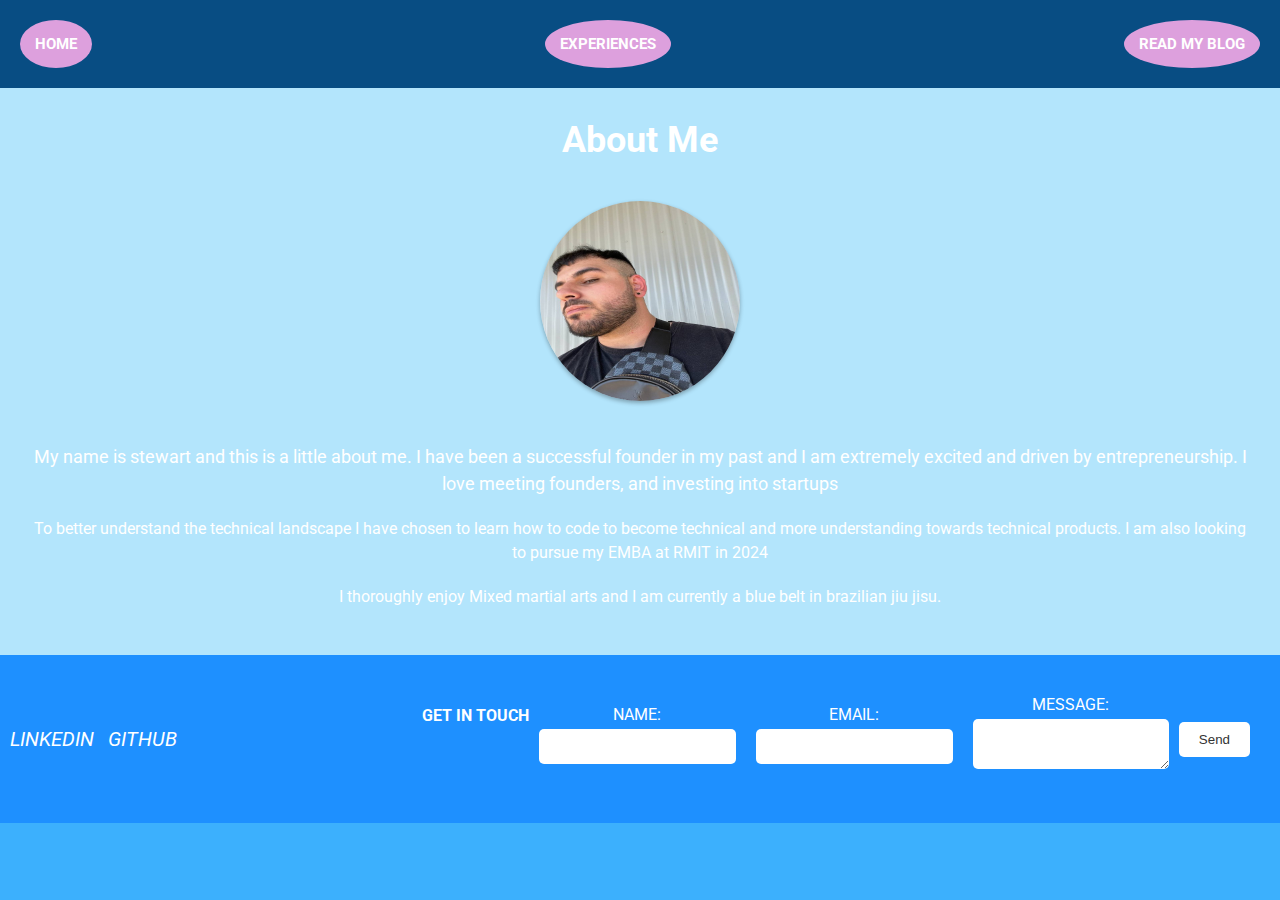
<file: about-me.html>
<!DOCTYPE html>
<html>
  <head>
    <title>About Me</title>
    <link rel="stylesheet" href="style.css">
    <link rel="preconnect" href="https://fonts.googleapis.com">
    <link rel="preconnect" href="https://fonts.gstatic.com" crossorigin>
    <link href="https://fonts.googleapis.com/css2?family=Roboto:ital,wght@0,300;0,500;1,700&display=swap" rel="stylesheet">

  </head>
  <body>

    <nav>
        <a href="index.html">Home</a>
        <a href="work-history.html">Experiences</a>
        <a href="blog.html">Read My Blog</a>

    </nav>

    <section class="about-me">
        <div class="container">
          <h2 class="about-me__title">About Me</h2>
          <img class="about-me__photo" src= "96d32beb-9f44-4552-94d3-4cd306f9a270.jpg" alt="photo of stewart mahi" alt="Your Name">
          <p class="about-me__intro">My name is stewart and this is a little about me. I have been a successful founder in my past and I am extremely excited and driven by entrepreneurship. I love meeting founders, and investing into startups</p>
          <p class="about-me__skills">To better understand the technical landscape I have chosen to learn how to code to become technical and more understanding towards technical products. I am also looking to pursue my EMBA at RMIT in 2024</p>
          <p class="about-me__hobbies">I thoroughly enjoy Mixed martial arts and I am currently a blue belt in brazilian jiu jisu. </p>
        </div>
      </section>
      
      <footer>
        <div class="footer-icons">
          <a href="https://www.linkedin.com/in/stewart-mahi-%F0%9F%A4%B3%F0%9F%8F%BD-279263149/"><i class="fa fa-linkedin">Linkedin</i></a>
          <a href="https://github.com/stewartmahi"><i class="fa fa-linkedin">Github</i></a>
        </div>

        <div class="footer-contact">

          <h4>Get in Touch</h4>
          
          <form>
            <div class="namebox">
                <label for="name">Name:</label>
            <input type="text" id="name" name="name" required>
            </div>

            <div class="email"> <label for="email">Email:</label>
                <input type="email" id="email" name="email" required></div>
            
            
            <div class="messagebox"><label for="message">Message:</label>
                <textarea id="message" name="message" required></textarea></div>
            <button type="submit">Send</button>

          </form>
        </div>
      </footer>
  </body>
</html>
</file>
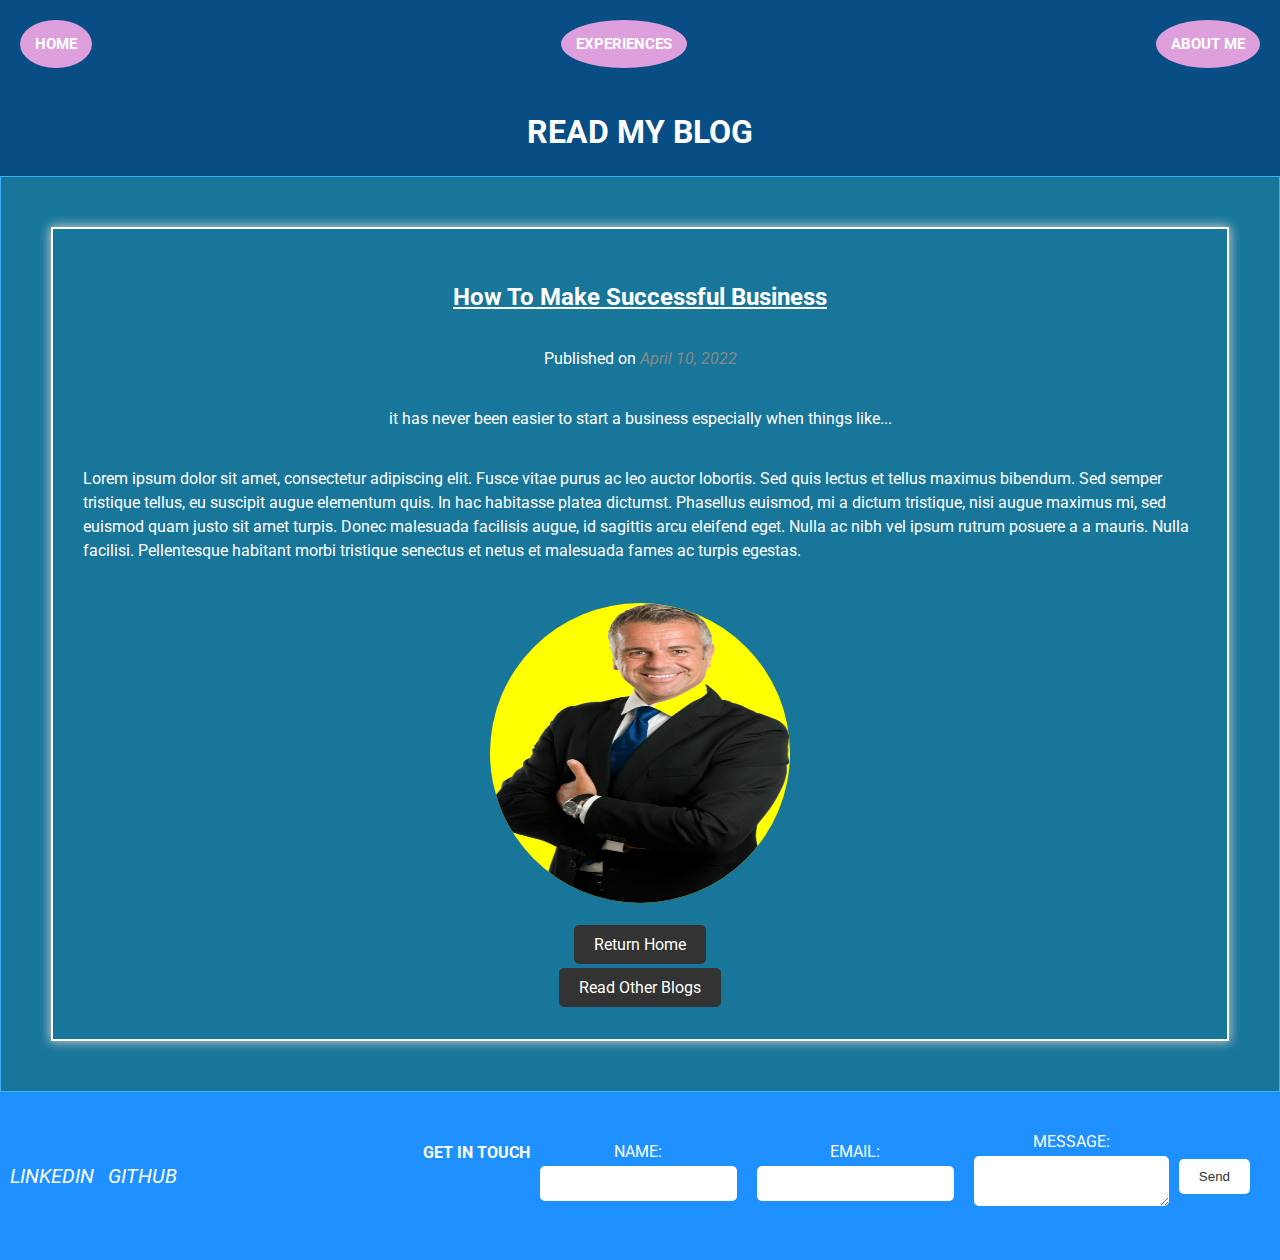
<file: blog-post1.html>
<!DOCTYPE html>
<html>
  <head>
    <title>Blog Post 1</title>
    <link rel="stylesheet" href="style.css">
    <link rel="preconnect" href="https://fonts.googleapis.com">
    <link rel="preconnect" href="https://fonts.gstatic.com" crossorigin>
    <link href="https://fonts.googleapis.com/css2?family=Roboto:ital,wght@0,300;0,500;1,700&display=swap" rel="stylesheet">

  </head>
  <body>

    <nav>
        <a href="index.html">Home</a>
        <a href="work-history.html">Experiences</a>
        <a href="about-me.html">About Me</a>
        

    </nav>

    <div class="space"><a href="blog.html"><h1>Read My Blog</h1></a>

        <section class="blog-section">
        
            <br>
            <div class="blog-post">
             
                <a class="clicked" href="blog-post1.html"><h3>How To Make Successful Business</h3></a>
                <p>Published on <time datetime="2023-04-10">April 10, 2022</time></p>
                <p>it has never been easier to start a business especially when things like...</p>
                <p>Lorem ipsum dolor sit amet, consectetur adipiscing elit. Fusce vitae purus ac leo auctor lobortis. Sed quis lectus et tellus maximus bibendum. Sed semper tristique tellus, eu suscipit augue elementum quis. In hac habitasse platea dictumst. Phasellus euismod, mi a dictum tristique, nisi augue maximus mi, sed euismod quam justo sit amet turpis. Donec malesuada facilisis augue, id sagittis arcu eleifend eget. Nulla ac nibh vel ipsum rutrum posuere a a mauris. Nulla facilisi. Pellentesque habitant morbi tristique senectus et netus et malesuada fames ac turpis egestas. </p>

                <img src="businessman-768x1248.png" alt="business-man">

                <a class="readme" href="index.html">Return Home</a>
                <a class="readme" href="blog.html">Read Other Blogs</a>
            </div>
            </section>

            <footer>
                <div class="footer-icons">
                  <a href="https://www.linkedin.com/in/stewart-mahi-%F0%9F%A4%B3%F0%9F%8F%BD-279263149/"><i class="fa fa-linkedin">Linkedin</i></a>
                  <a href="https://github.com/stewartmahi"><i class="fa fa-linkedin">Github</i></a>
                </div>
        
                <div class="footer-contact">
        
                  <h4>Get in Touch</h4>
                  
                  <form>
                    <div class="namebox">
                        <label for="name">Name:</label>
                    <input type="text" id="name" name="name" required>
                    </div>
        
                    <div class="email"> <label for="email">Email:</label>
                        <input type="email" id="email" name="email" required></div>
                    
                    
                    <div class="messagebox"><label for="message">Message:</label>
                        <textarea id="message" name="message" required></textarea></div>
                    <button type="submit">Send</button>
        
                  </form>
                </div>
              </footer>

  </body>
</html>
</file>
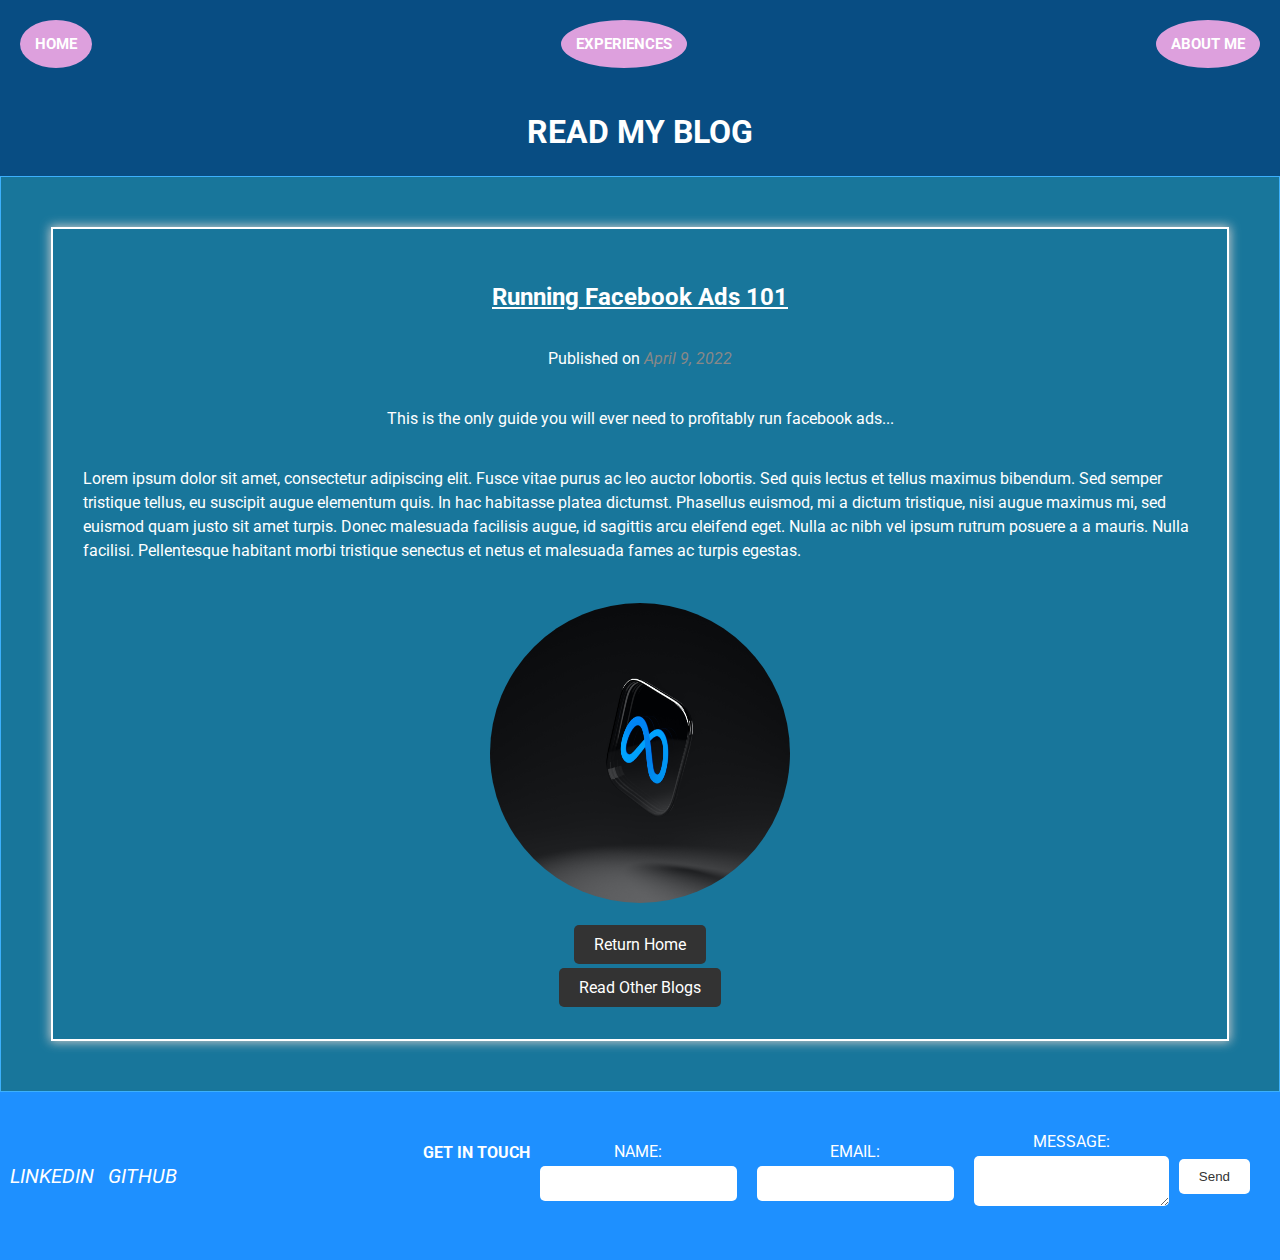
<file: blog-post2.html>
<!DOCTYPE html>
<html>
  <head>
    <title>Blog Post 2</title>
    <link rel="stylesheet" href="style.css">
    <link rel="preconnect" href="https://fonts.googleapis.com">
    <link rel="preconnect" href="https://fonts.gstatic.com" crossorigin>
    <link href="https://fonts.googleapis.com/css2?family=Roboto:ital,wght@0,300;0,500;1,700&display=swap" rel="stylesheet">

  </head>
  <body>

    <nav>
        <a href="index.html">Home</a>
        <a href="work-history.html">Experiences</a>
        <a href="about-me.html">About Me</a>
        

    </nav>

    <div class="space"><a href="blog.html"><h1>Read My Blog</h1></a>

        <section class="blog-section">
        
            <br>
            <div class="blog-post">
             
                <a class="clicked" href="blog-post2.html"><h3>Running Facebook Ads 101</h3></a>
                <p>Published on <time datetime="2023-04-09">April 9, 2022</time></p>
                <p>This is the only guide you will ever need to profitably run facebook ads...</p>
                <p>Lorem ipsum dolor sit amet, consectetur adipiscing elit. Fusce vitae purus ac leo auctor lobortis. Sed quis lectus et tellus maximus bibendum. Sed semper tristique tellus, eu suscipit augue elementum quis. In hac habitasse platea dictumst. Phasellus euismod, mi a dictum tristique, nisi augue maximus mi, sed euismod quam justo sit amet turpis. Donec malesuada facilisis augue, id sagittis arcu eleifend eget. Nulla ac nibh vel ipsum rutrum posuere a a mauris. Nulla facilisi. Pellentesque habitant morbi tristique senectus et netus et malesuada fames ac turpis egestas. </p>

                <img src="dima-solomin-mr26tQgHGmc-unsplash.jpg">

                <a class="readme" href="index.html">Return Home</a>
                <a class="readme" href="blog.html">Read Other Blogs</a>
            </div>
            </section>

            <footer>
                <div class="footer-icons">
                  <a href="https://www.linkedin.com/in/stewart-mahi-%F0%9F%A4%B3%F0%9F%8F%BD-279263149/"><i class="fa fa-linkedin">Linkedin</i></a>
                  <a href="https://github.com/stewartmahi"><i class="fa fa-linkedin">Github</i></a>
                </div>
        
                <div class="footer-contact">
        
                  <h4>Get in Touch</h4>
                  
                  <form>
                    <div class="namebox">
                        <label for="name">Name:</label>
                    <input type="text" id="name" name="name" required>
                    </div>
        
                    <div class="email"> <label for="email">Email:</label>
                        <input type="email" id="email" name="email" required></div>
                    
                    
                    <div class="messagebox"><label for="message">Message:</label>
                        <textarea id="message" name="message" required></textarea></div>
                    <button type="submit">Send</button>
        
                  </form>
                </div>
              </footer>

  </body>
</html>
</file>
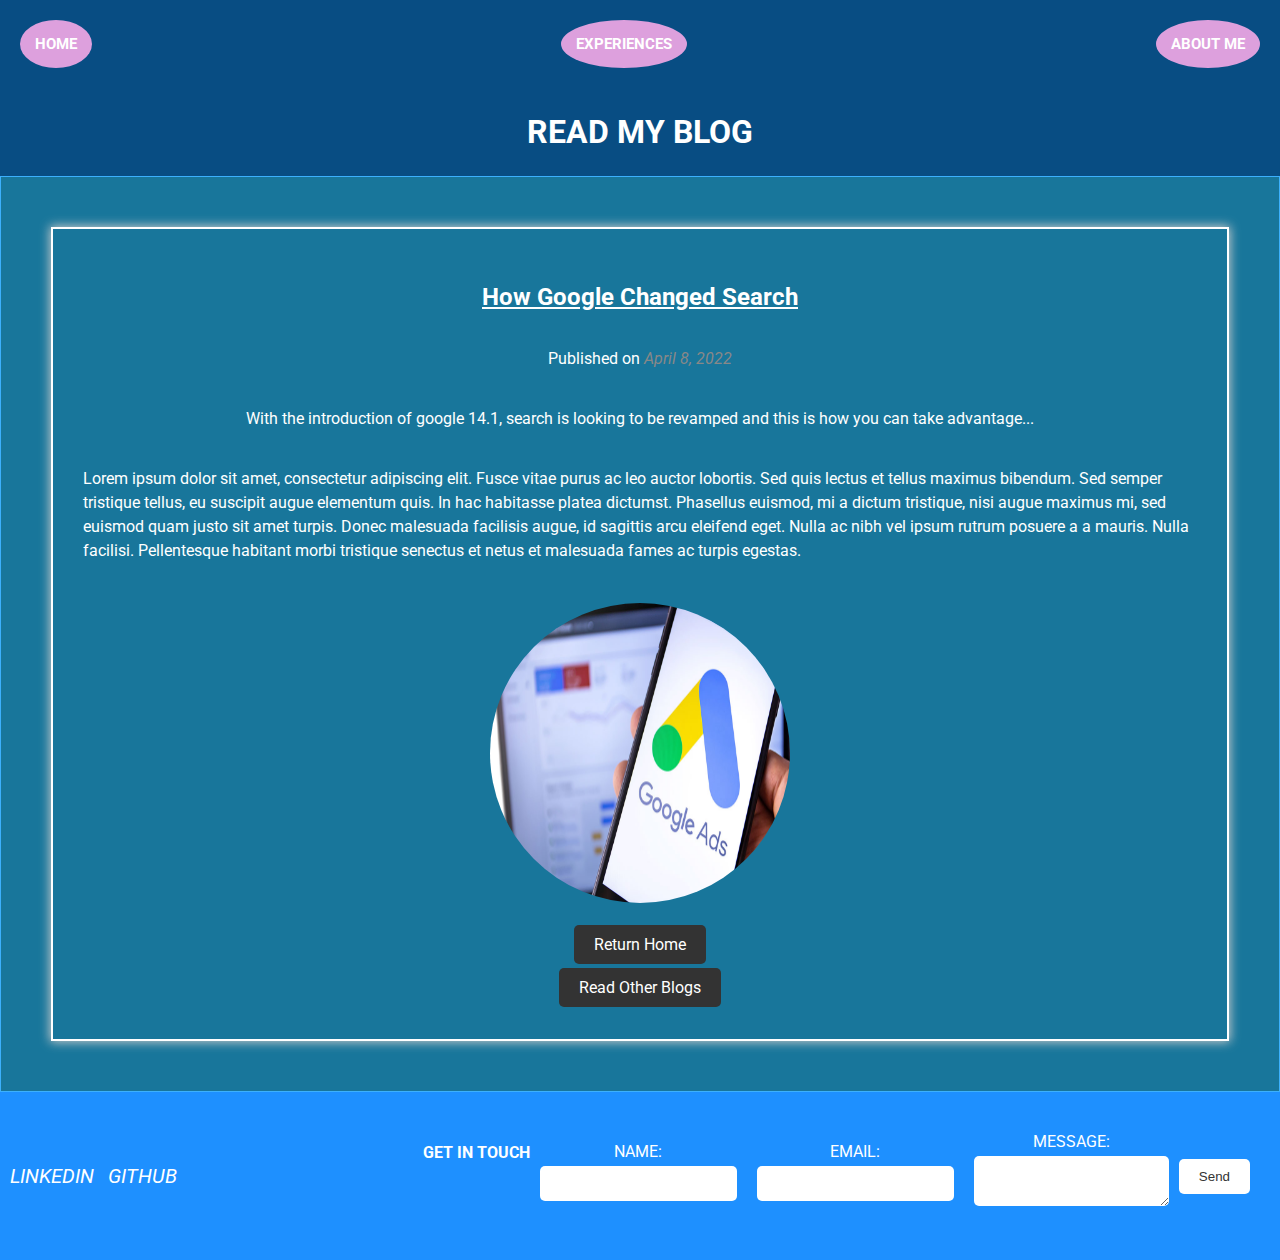
<file: blog-post3.html>
<!DOCTYPE html>
<html>
  <head>
    <title>Blog Post 3</title>
    <link rel="stylesheet" href="style.css">
    <link rel="preconnect" href="https://fonts.googleapis.com">
    <link rel="preconnect" href="https://fonts.gstatic.com" crossorigin>
    <link href="https://fonts.googleapis.com/css2?family=Roboto:ital,wght@0,300;0,500;1,700&display=swap" rel="stylesheet">

  </head>
  <body>

    <nav>
        <a href="index.html">Home</a>
        <a href="work-history.html">Experiences</a>
        <a href="about-me.html">About Me</a>
        

    </nav>

    <div class="space"><a href="blog.html"><h1>Read My Blog</h1></a>

        <section class="blog-section">
        
            <br>
            <div class="blog-post">
             
                <a class="clicked" href="blog-post3.html"><h3>How Google Changed Search</h3></a>
                <p>Published on <time datetime="2023-04-08">April 8, 2022</time></p>
                <p>With the introduction of google 14.1, search is looking to be revamped and this is how you can take advantage...</p>
                <p>Lorem ipsum dolor sit amet, consectetur adipiscing elit. Fusce vitae purus ac leo auctor lobortis. Sed quis lectus et tellus maximus bibendum. Sed semper tristique tellus, eu suscipit augue elementum quis. In hac habitasse platea dictumst. Phasellus euismod, mi a dictum tristique, nisi augue maximus mi, sed euismod quam justo sit amet turpis. Donec malesuada facilisis augue, id sagittis arcu eleifend eget. Nulla ac nibh vel ipsum rutrum posuere a a mauris. Nulla facilisi. Pellentesque habitant morbi tristique senectus et netus et malesuada fames ac turpis egestas. </p>

                <img src="AdobeStock_291513748_Editorial_Use_Only.jpeg" alt="google-ads-tips">

                <a class="readme" href="index.html">Return Home</a>
                <a class="readme" href="blog.html">Read Other Blogs</a>
            </div>
            </section>

            <footer>
                <div class="footer-icons">
                  <a href="https://www.linkedin.com/in/stewart-mahi-%F0%9F%A4%B3%F0%9F%8F%BD-279263149/"><i class="fa fa-linkedin">Linkedin</i></a>
                  <a href="https://github.com/stewartmahi"><i class="fa fa-linkedin">Github</i></a>
                </div>
        
                <div class="footer-contact">
        
                  <h4>Get in Touch</h4>
                  
                  <form>
                    <div class="namebox">
                        <label for="name">Name:</label>
                    <input type="text" id="name" name="name" required>
                    </div>
        
                    <div class="email"> <label for="email">Email:</label>
                        <input type="email" id="email" name="email" required></div>
                    
                    
                    <div class="messagebox"><label for="message">Message:</label>
                        <textarea id="message" name="message" required></textarea></div>
                    <button type="submit">Send</button>
        
                  </form>
                </div>
              </footer>

  </body>
</html>
</file>
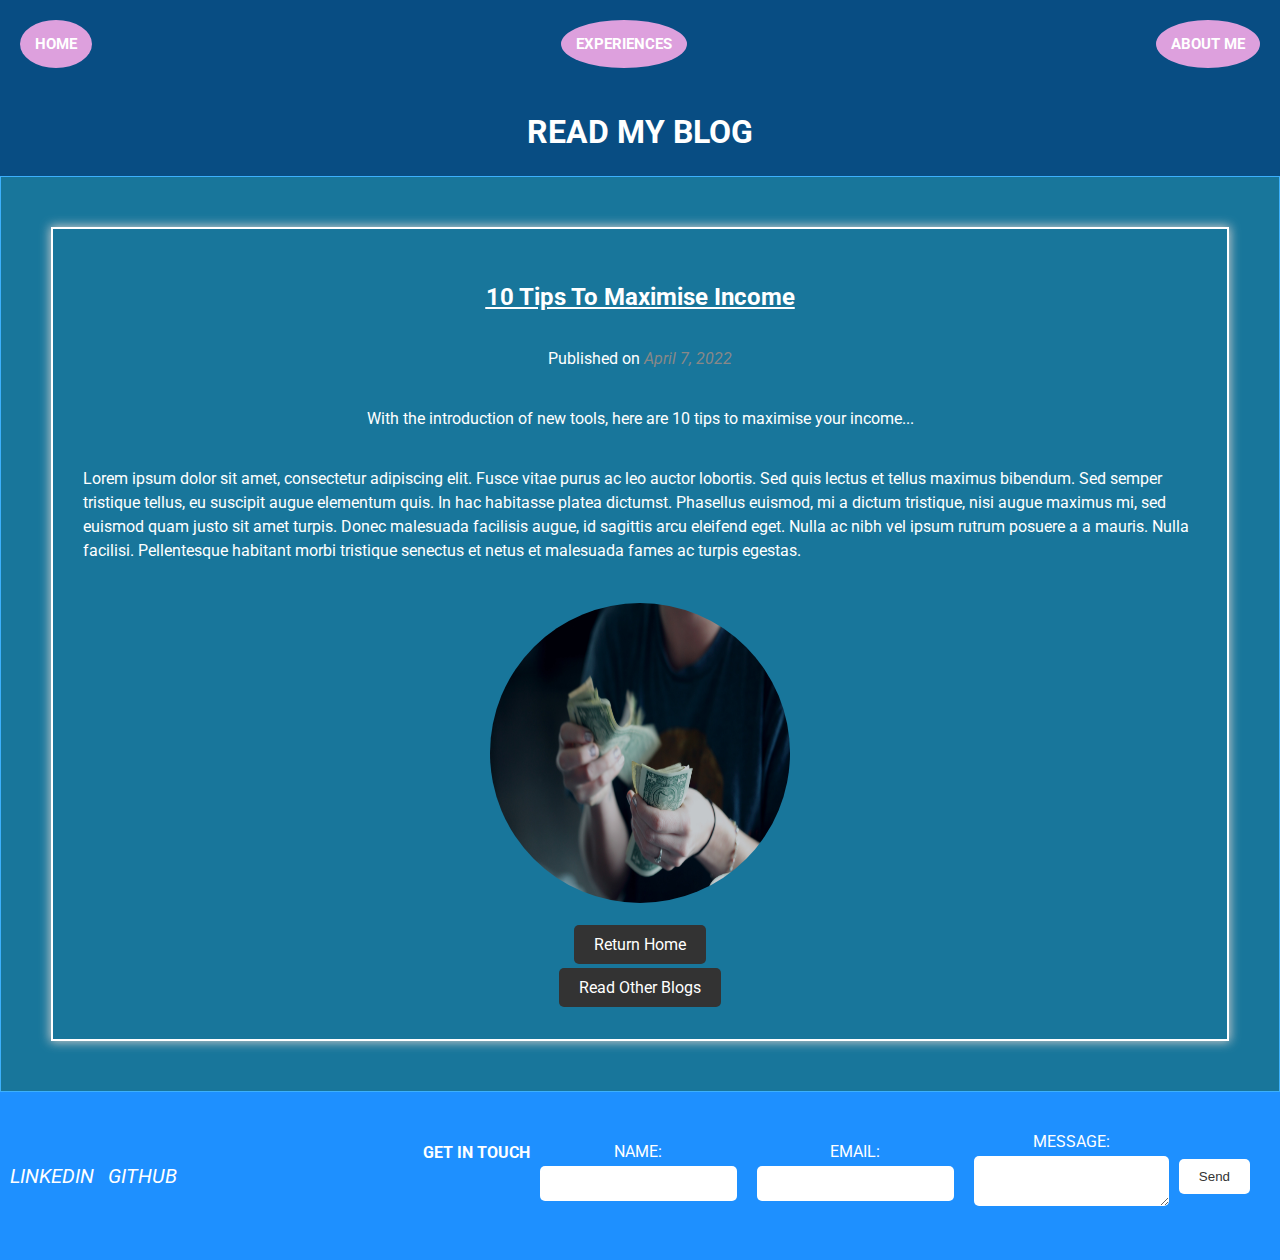
<file: blog-post4.html>
<!DOCTYPE html>
<html>
  <head>
    <title>Blog Post 4</title>
    <link rel="stylesheet" href="style.css">
    <link rel="preconnect" href="https://fonts.googleapis.com">
    <link rel="preconnect" href="https://fonts.gstatic.com" crossorigin>
    <link href="https://fonts.googleapis.com/css2?family=Roboto:ital,wght@0,300;0,500;1,700&display=swap" rel="stylesheet">

  </head>
  <body>

    <nav>
        <a href="index.html">Home</a>
        <a href="work-history.html">Experiences</a>
        <a href="about-me.html">About Me</a>
        

    </nav>

    <div class="space"><a href="blog.html"><h1>Read My Blog</h1></a>

        <section class="blog-section">
        
            <br>
            <div class="blog-post">
             
                <a class="clicked" href="blog-post4.html"><h3>10 Tips To Maximise Income</h3></a>
                <p>Published on <time datetime="2023-04-07">April 7, 2022</time></p>
                <p>With the introduction of new tools, here are 10 tips to maximise your income...</p>
                <p>Lorem ipsum dolor sit amet, consectetur adipiscing elit. Fusce vitae purus ac leo auctor lobortis. Sed quis lectus et tellus maximus bibendum. Sed semper tristique tellus, eu suscipit augue elementum quis. In hac habitasse platea dictumst. Phasellus euismod, mi a dictum tristique, nisi augue maximus mi, sed euismod quam justo sit amet turpis. Donec malesuada facilisis augue, id sagittis arcu eleifend eget. Nulla ac nibh vel ipsum rutrum posuere a a mauris. Nulla facilisi. Pellentesque habitant morbi tristique senectus et netus et malesuada fames ac turpis egestas. </p>

                <img src="alexander-grey--8a5eJ1-mmQ-unsplash.jpg" alt="maximise-income">

                <a class="readme" href="index.html">Return Home</a>
                <a class="readme" href="blog.html">Read Other Blogs</a>
            </div>
            </section>

            <footer>
                <div class="footer-icons">
                  <a href="https://www.linkedin.com/in/stewart-mahi-%F0%9F%A4%B3%F0%9F%8F%BD-279263149/"><i class="fa fa-linkedin">Linkedin</i></a>
                  <a href="https://github.com/stewartmahi"><i class="fa fa-linkedin">Github</i></a>
                </div>
        
                <div class="footer-contact">
        
                  <h4>Get in Touch</h4>
                  
                  <form>
                    <div class="namebox">
                        <label for="name">Name:</label>
                    <input type="text" id="name" name="name" required>
                    </div>
        
                    <div class="email"> <label for="email">Email:</label>
                        <input type="email" id="email" name="email" required></div>
                    
                    
                    <div class="messagebox"><label for="message">Message:</label>
                        <textarea id="message" name="message" required></textarea></div>
                    <button type="submit">Send</button>
        
                  </form>
                </div>
              </footer>

  </body>
</html>
</file>
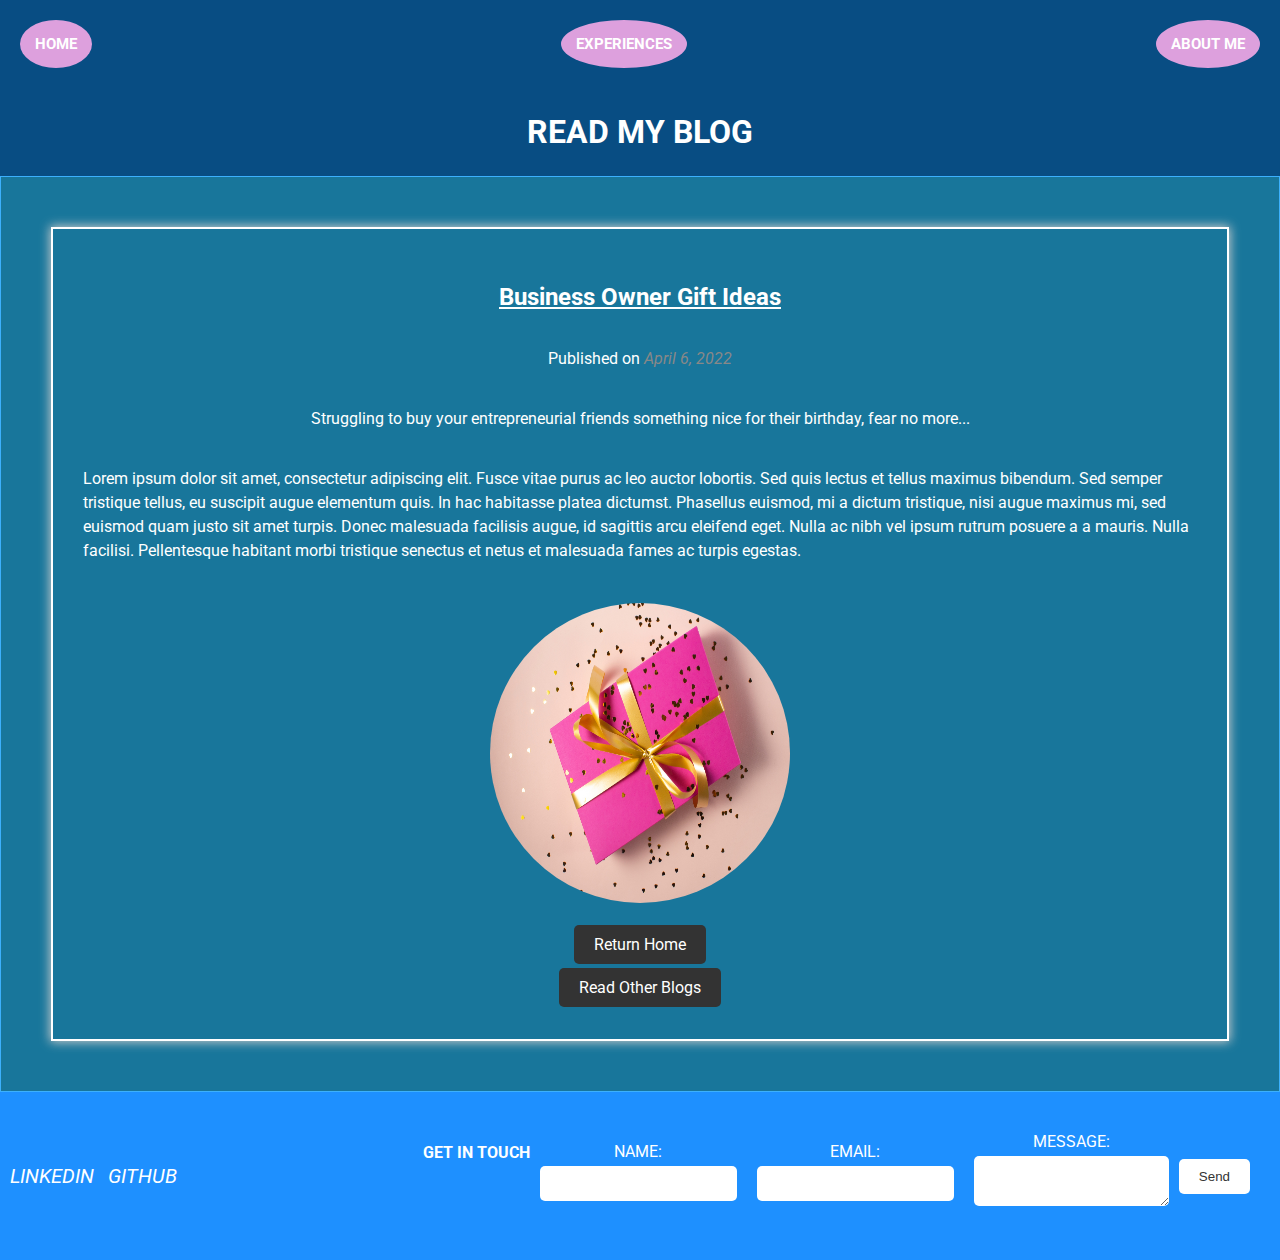
<file: blog-post5.html>
<!DOCTYPE html>
<html>
  <head>
    <title>Blog Post 5</title>
    <link rel="stylesheet" href="style.css">
    <link rel="preconnect" href="https://fonts.googleapis.com">
    <link rel="preconnect" href="https://fonts.gstatic.com" crossorigin>
    <link href="https://fonts.googleapis.com/css2?family=Roboto:ital,wght@0,300;0,500;1,700&display=swap" rel="stylesheet">

  </head>
  <body>

    <nav>
        <a href="index.html">Home</a>
        <a href="work-history.html">Experiences</a>
        <a href="about-me.html">About Me</a>
        

    </nav>

    <div class="space"><a href="blog.html"><h1>Read My Blog</h1></a>

        <section class="blog-section">
       
            <br>
            <div class="blog-post">
             
                <a class="clicked" href="blog-post5.html"><h3>Business Owner Gift Ideas</h3></a>
                <p>Published on <time datetime="2023-04-06">April 6, 2022</time></p>
                <p>Struggling to buy your entrepreneurial friends something nice for their birthday, fear no more...</p>
                <p>Lorem ipsum dolor sit amet, consectetur adipiscing elit. Fusce vitae purus ac leo auctor lobortis. Sed quis lectus et tellus maximus bibendum. Sed semper tristique tellus, eu suscipit augue elementum quis. In hac habitasse platea dictumst. Phasellus euismod, mi a dictum tristique, nisi augue maximus mi, sed euismod quam justo sit amet turpis. Donec malesuada facilisis augue, id sagittis arcu eleifend eget. Nulla ac nibh vel ipsum rutrum posuere a a mauris. Nulla facilisi. Pellentesque habitant morbi tristique senectus et netus et malesuada fames ac turpis egestas. </p>

                <img src="ekaterina-shevchenko-ZLTlHeKbh04-unsplash.jpg" alt="gift-ideas-for-entrepreneurs">

                <a class="readme" href="index.html">Return Home</a>
                <a class="readme" href="blog.html">Read Other Blogs</a>
            </div>
            </section>

            <footer>
                <div class="footer-icons">
                  <a href="https://www.linkedin.com/in/stewart-mahi-%F0%9F%A4%B3%F0%9F%8F%BD-279263149/"><i class="fa fa-linkedin">Linkedin</i></a>
                  <a href="https://github.com/stewartmahi"><i class="fa fa-linkedin">Github</i></a>
                </div>
        
                <div class="footer-contact">
        
                  <h4>Get in Touch</h4>
                  
                  <form>
                    <div class="namebox">
                        <label for="name">Name:</label>
                    <input type="text" id="name" name="name" required>
                    </div>
        
                    <div class="email"> <label for="email">Email:</label>
                        <input type="email" id="email" name="email" required></div>
                    
                    
                    <div class="messagebox"><label for="message">Message:</label>
                        <textarea id="message" name="message" required></textarea></div>
                    <button type="submit">Send</button>
        
                  </form>
                </div>
              </footer>

  </body>
</html>
</file>
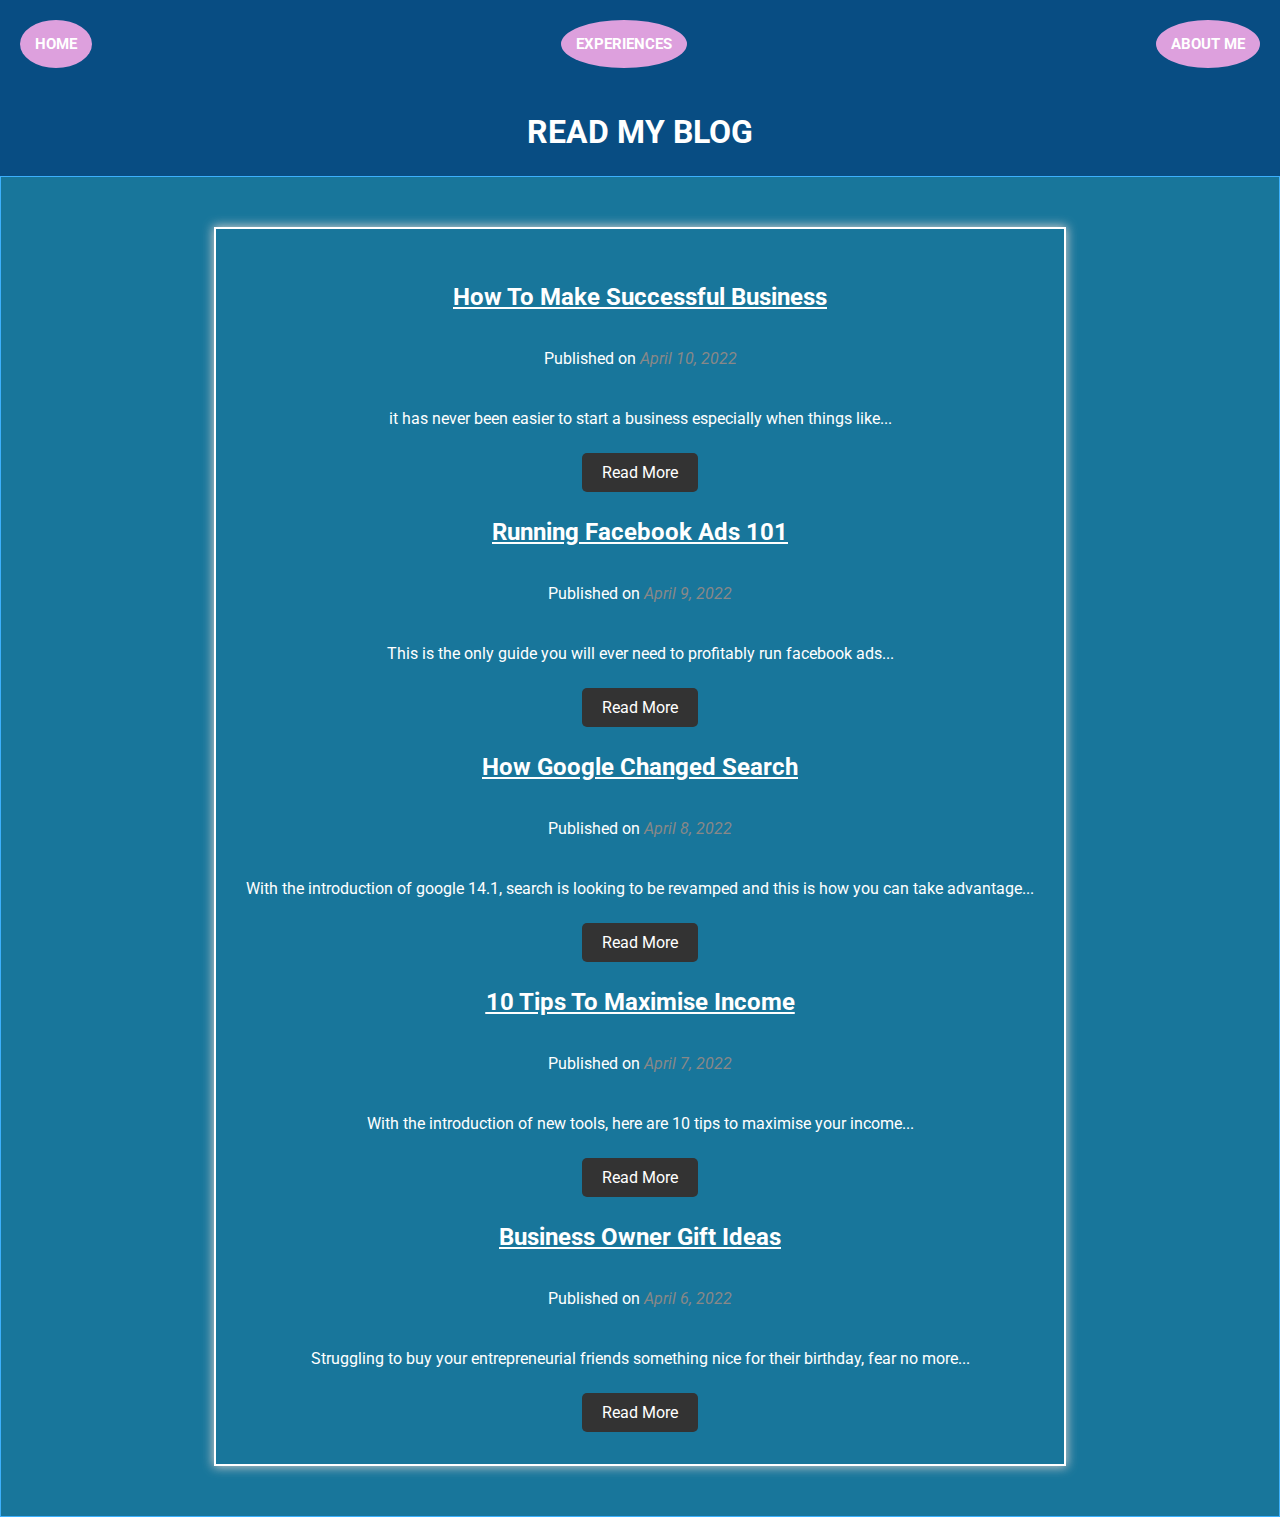
<file: blog.html>
<!DOCTYPE html>
<html>
  <head>
    <title>My Blog</title>
    <link rel="stylesheet" href="style.css">
    <link rel="preconnect" href="https://fonts.googleapis.com">
    <link rel="preconnect" href="https://fonts.gstatic.com" crossorigin>
    <link href="https://fonts.googleapis.com/css2?family=Roboto:ital,wght@0,300;0,500;1,700&display=swap" rel="stylesheet">

  </head>
  <body>

    <nav>
        <a href="index.html">Home</a>
        <a href="work-history.html">Experiences</a>
        <a href="about-me.html">About Me</a>

    </nav>
    <div class="space"><a href="blog.html"><h1>Read My Blog</h1></a>

        <section class="blog-section">
        <!--<h2>My Blog</h2>-->
            <br>
            <div class="blog-post">
             
                <a class="clicked" href="blog-post1.html"><h3>How To Make Successful Business</h3></a>
                <p>Published on <time datetime="2023-04-10">April 10, 2022</time></p>
                <p>it has never been easier to start a business especially when things like...</p>
                <a class="readme" href="blog-post1.html">Read More</a>
  
               
                <a class="clicked" href="blog-post2.html"><h3>Running Facebook Ads 101</h3></a>
                <p>Published on <time datetime="2023-04-09">April 9, 2022</time></p>
                <p>This is the only guide you will ever need to profitably run facebook ads...</p>
                <a class="readme" href="blog-post2.html">Read More</a>
  
                
                <a class="clicked" href="blog-post3.html"><h3>How Google Changed Search</h3></a>
                <p>Published on <time datetime="2023-04-08">April 8, 2022</time></p>
                <p>With the introduction of google 14.1, search is looking to be revamped and this is how you can take advantage...</p>
                <a class="readme" href="blog-post3.html">Read More</a>
  
                
                <a class="clicked" href="blog-post4.html"><h3>10 Tips To Maximise Income</h3></a>
                <p>Published on <time datetime="2023-04-07">April 7, 2022</time></p>
                <p>With the introduction of new tools, here are 10 tips to maximise your income...</p>
                <a class="readme" href="blog-post4.html">Read More</a>
  
                
                <a class="clicked" href="blog-post5.html"><h3>Business Owner Gift Ideas</h3></a>
                <p>Published on <time datetime="2023-04-06">April 6, 2022</time></p>
                <p>Struggling to buy your entrepreneurial friends something nice for their birthday, fear no more...</p>
                <a class="readme" href="blog-post5.html">Read More</a>
            </div>
          </section>


  </body>
</html>
</file>
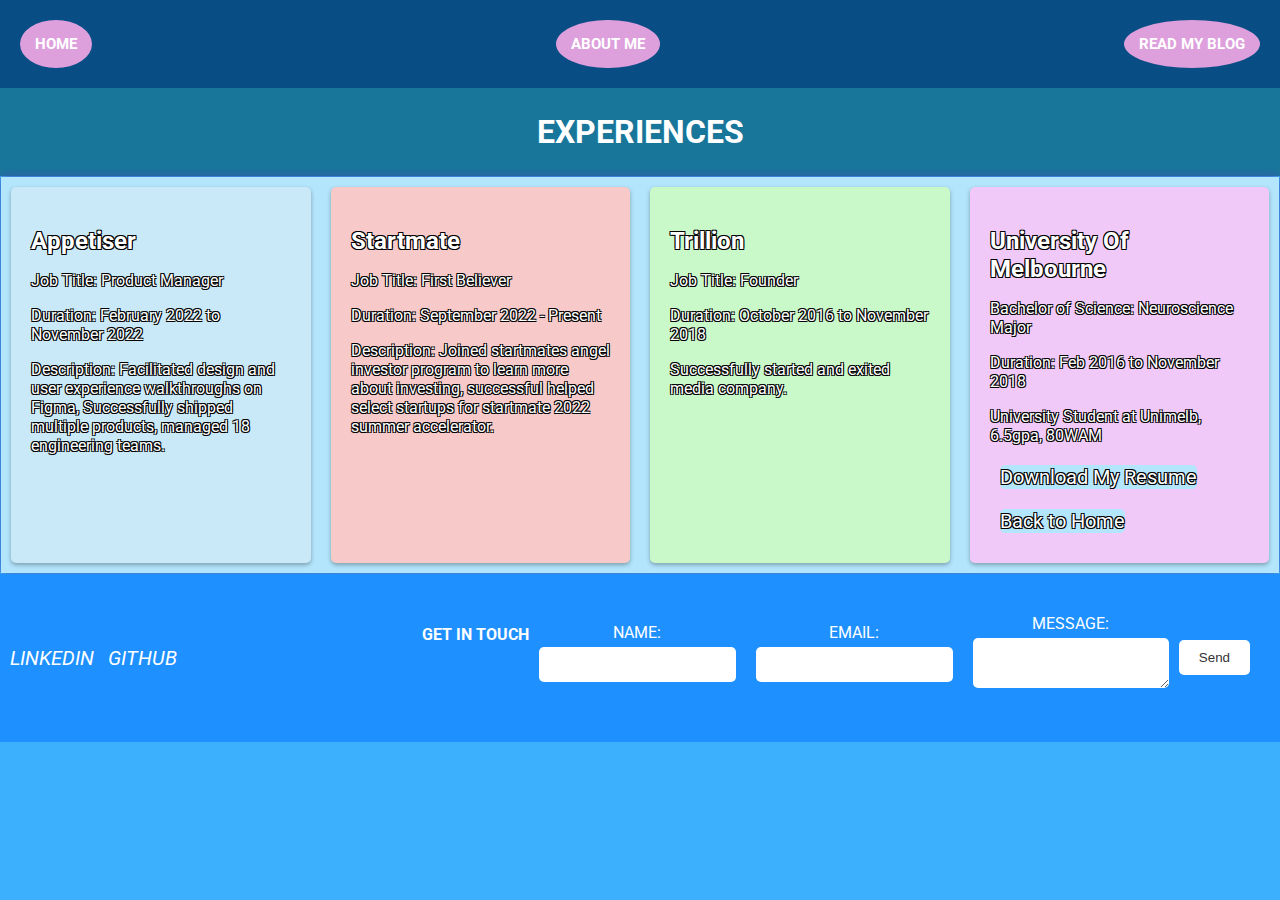
<file: work-history.html>
<!DOCTYPE html>
<html>
  <head>
    <title>My Work History</title>
    <link rel="stylesheet" href="style.css">
    <link rel="preconnect" href="https://fonts.googleapis.com">
    <link rel="preconnect" href="https://fonts.gstatic.com" crossorigin>
    <link href="https://fonts.googleapis.com/css2?family=Roboto:ital,wght@0,300;0,500;1,700&display=swap" rel="stylesheet">

  </head>
  <body>

    <nav>
        <a href="index.html">Home</a>
        <a href="about-me.html">About Me</a>
        <a href="blog.html">Read My Blog</a>

    </nav>

    <div class="space work-history"><a href="work-history.html"><h1>Experiences</h1></a>
    </div>

    <div class="jobscontainer">
        <div class="appetiserbox">
          <h2>Appetiser</h2>
          <p>Job Title: Product Manager</p>
          <p>Duration: February 2022 to November 2022</p>
          <p>Description: Facilitated design and user experience walkthroughs on Figma, Successfully shipped multiple products, managed 18 engineering teams.</p>
        </div>
        <div class="startmatebox">
          <h2>Startmate</h2>
          <p>Job Title: First Believer</p>
          <p>Duration: September 2022 - Present</p>
          <p>Description: Joined startmates angel investor program to learn more about investing, successful helped select startups for startmate 2022 summer accelerator.</p>
        </div>
        <div class="trillionbox">
          <h2>Trillion</h2>
          <p>Job Title: Founder</p>
          <p>Duration: October 2016 to November 2018</p>
          <p>Successfully started and exited media company.</p>
        </div>

        <div class="unibox">
            <h2>University Of Melbourne</h2>
            <p>Bachelor of Science: Neuroscience Major</p>
            <p>Duration: Feb 2016 to November 2018</p>
            <p>University Student at Unimelb, 6.5gpa, 80WAM</p>
            <a class="resume" href="PM+STEWART+MAHI.pdf">Download My Resume</a>
            <a class="resume" href="index.html">Back to Home</a>
          </div>

      </div>
      
      <footer>
        <div class="footer-icons">
          <a href="https://www.linkedin.com/in/stewart-mahi-%F0%9F%A4%B3%F0%9F%8F%BD-279263149/"><i class="fa fa-linkedin">Linkedin</i></a>
          <a href="https://github.com/stewartmahi"><i class="fa fa-linkedin">Github</i></a>
        </div>

        <div class="footer-contact">

          <h4>Get in Touch</h4>
          
          <form>
            <div class="namebox">
                <label for="name">Name:</label>
            <input type="text" id="name" name="name" required>
            </div>

            <div class="email"> <label for="email">Email:</label>
                <input type="email" id="email" name="email" required></div>
            
            
            <div class="messagebox"><label for="message">Message:</label>
                <textarea id="message" name="message" required></textarea></div>
            <button type="submit">Send</button>

          </form>
        </div>
      </footer>

  </body>
</html>
</file>
<file: style.css>
/* The following component relates to the navbar, with cool unique shapes */

  nav {
	background-color: #084d83;
	overflow: hidden;
	display: flex;
	justify-content: space-between;
	align-items: center;
	padding: 20px;
	position: relative;
  font-family: 'Roboto', sans-serif;
  text-transform: uppercase;
    
}

nav a {
	color: white;
	text-align: center;
	text-decoration: none;
	font-size: 15px;
	padding: 10px;
	margin: 5px;
	display: inline-block;
	position: relative;
    z-index: 2;
    font-weight: bold;
    
}

nav a:before {
	content: "";
	position: absolute;
	top: -5px;
	left: -5px;
	right: -5px;
	bottom: -5px;
	border-radius: 50%;
	transition: all 0.5s ease-in-out;
    z-index: -1;
}

nav a:before {
	background-color: rgb(221,160,221);
}

nav a:hover:before {
	transform: scale(1.1);
}

nav a:hover {
	color: white;
	text-align: center;
	text-decoration: none;
	font-size: 20px;
	padding: 10px;
	margin: 5px;
	display: inline-block;
	position: relative;
    z-index: 2;
    transform: scale(1.2);
}

 /* Hero component styling */

 .hero-banner {
    height: 400px;
    background-position: center;
    display: flex;
    justify-content: center;
    align-items: center;
    position: relative;
    background: url('los-angeles-downtown-buildings-night.jpg');
    background-size: contain;
    font-family: 'Roboto', sans-serif;

  }
  
  
  .hero-content {
    text-align: center;

  }
  
  .hero-image {
    display: flex;
    margin-bottom: 30px;
    justify-content: center;
  }
  
  .hero-image img {
    width: 200px;
    height: 200px;
    border-radius: 50%;
    border: 5px solid white;
    object-fit: cover;
    position: relative;

    filter: brightness(0.9) saturate(0%);
    
  }
  
  .hero-linkedin {
    text-decoration: none;
  }
  
  .hero-box {
    display: inline-block;
    background-color: #1E90FF;
    color: white;
    padding: 20px;
    border-radius: 5px;

  }
  
  .hero-box:hover {
    background-color: #3cb0fd;
  }
  
  .hero-box p {
    margin: 0;
    font-size: 24px;
    font-weight: bold;
  }
  
  .hero-banner .name 
  {
    position: relative;
  }


   /* Experiences component styling */

   .experiences {
    display: flex;
    flex-wrap: wrap;
    justify-content: center;
    gap: 2rem;
    margin-top: 1.5rem;
    background-color: #084e8396;
    margin: 0;
    padding-bottom: 30px;
    padding-top: 30px;
  }
  
  .experience {
    display: flex;
    flex-direction: column;
    justify-content: space-between;
    align-items: center;
    max-width: 300px;
    padding: 1rem;
    border: 2px solid #ccc;
    box-shadow: 5px 4px 10px rgba(0, 0, 0, 0.5);
    background-color: rgba(255, 255, 255, 0.801);
  }
  
  .experience-info {
    text-align: center;
  }
  
  .experience-info h3 {
    margin-top: 0;
    font-size: 1.2rem;
  }
  
  .experience-image {
    max-width: 100%;
    margin-top: 1rem;
  }
  
  .experience-image img {
    width: 100%;
    height: auto;
    object-fit: cover;
    justify-content: center;
    align-items: center;
   
    
  }

  .startmate img {
    width: 100%;
    height: auto;
    object-fit: cover;
    justify-content: center;
    align-items: center;
    flex-direction: column;
    align-content: center;
    padding: 0;
    margin: 0;
   
    
  }
  
/* this was added to allow me to cause breaks in between website sections*/
.space h1
{
    display: flex;
    justify-content: center;
    background-color: #084d83;
    margin: 0;
    padding: 25px;
    color: white;
    font-family: 'Roboto', sans-serif;
    text-transform: uppercase;
}

.space a

{
    text-decoration-line: none;
}

/* this is too add the about me section in the home page */

.about-me-container {
    background-color: #3cb0fd;
    padding: 20px;
    border-radius: 10px;
    height: 200px;
    display: flex;
    position: relative;
    justify-content: space-around;
    font-size: 30px;
    font-family: 'Roboto', sans-serif;
    margin: 1px;
    color: white;
    box-shadow: 0px 0px 10px rgba(0, 0, 0, 0.1);

  }
  
  .about-me-image {
    width: 200px;
    height: 200px;
    border-radius: 50%;
    overflow: hidden;
    float: right;
    position: relative;
    justify-content: end;
    align-content: center;
    transition: transform 0.3s ease-in-out;
    display: flex;
    align-items: center;
    padding-bottom: 10px;
    margin-bottom: 20px;
    
  }
  
  .about-me-image img {
    width: 100%;
    height: auto;
  }

  .about-me-image img:hover {
    box-shadow: 0 0 30px 10px yellow;
    opacity: 1;
    transition: all 0.3s ease;
  }

  .about-me-container:hover
  {
    box-shadow: 0 0 30px 10px yellow;
    opacity: 1;
    transition: all 0.3s ease;
  }
  
  .about-me-container:hover
  {
    box-shadow: 0 0 30px 10px yellow;
    opacity: 1;
    transition: all 0.3s ease;
  }

  .about-me-image img:hover

  {
    box-shadow: 0 0 30px 10px yellow;
    opacity: 1;
    transition: all 0.3s ease;
  }

  /* this is for the blog section on the home page */

  .blog-section {
    padding: 50px;
    background-color: #18769b;
    margin: 1px;
    font-family: 'Roboto', sans-serif;
    color: white;
    display: flex;
    justify-content: center;
    align-items: center;
    margin: 1px;
  }
  
  .blog-post {
    display: flex;
    flex-direction: column;
    align-items: center;
    align-self: flex-start;
    padding: 30px;
    border: 2px solid white;
    background-color: #18769bc7;
    height: auto;
    width: auto;
    box-shadow: 0px 0px 10px 1px #ccc;
    font-family: 'Roboto', sans-serif;



  }
  
  /*.blog-section h2
   {
    display: block;
    text-decoration-line: underline;
    text-transform: uppercase;
  }*/
  
  .blog-post h3 {
    font-size: 24px;
    margin-bottom: 10px;
    text-decoration-line: underline;
  }

  .blog-post .clicked {
    font-size: 24px;
    margin-bottom: 10px;
    text-decoration-line: underline;
    color: white;
  }
  
  .blog-post time {
    font-style: italic;
    color: #888;
    margin-bottom: 10px;
  }
  
  .blog-post p {
    margin-bottom: 20px;
    line-height: 1.5;
  }
  
  .blog-post .readme {
    display: inline-block;
    background-color: #333;
    color: #fff;
    padding: 10px 20px;
    border-radius: 5px;
    text-decoration: none;
    transition: all 0.3s ease;
    margin: 2px;
  }
  
  .blog-post .readme:hover {
    background-color: #fff;
    color: #333;
    border: 2px solid #333;
  }
  

  /* this is the footer */

 footer {
  display: flex;
  justify-content: space-between;
  align-items: center;
  background-color: #084d83;
  padding: 20px;
  color: #fff;
  font-family: 'Roboto', sans-serif;
  text-transform: uppercase;
  padding: 10px;
  margin: 0;
  text-decoration-line: none;
}

.footer-icons a {
  color: #fff;
  margin-right: 10px;
  text-decoration: none;
}

.footer-icons i {
  font-size: 20px;
  text-decoration-line: none;
}

.footer-contact {
  text-align: center;
  padding: 50px;
  display: flex;
  justify-content: space-around;
  padding: 10px;
  margin: 10px;
}

.footer-contact h4 {
  margin-bottom: 10px;
}

.footer-contact form {
  display: flex;
  flex-direction: row;
  align-items: center;
}

.footer-contact label {
  display: block;
  margin-bottom: 5px;
}

.footer-contact input, .footer-contact textarea {
  padding: 10px;
  margin-bottom: 10px;
  width: 100%;
  border: none;
  border-radius: 5px;
  box-sizing: border-box;
}

.footer-contact button[type="submit"] {
  background-color: #fff;
  color: #333;
  border: none;
  padding: 10px 20px;
  border-radius: 5px;
  cursor: pointer;
  transition: background-color 0.3s ease;
}

.footer-contact button[type="submit"]:hover {
  background-color: #fff;
  color: #ff8c00;
}

form {
    display: flex;
    flex-direction: column;
    align-items: center;
  }
  
  .namebox,
  .email,
  .messagebox {
    padding: 10px;
  }


  /* this is for the experiences page */
.work-history h1
{
    display: flex;
    justify-content: center;
    background-color: #18769b;
    margin: 0;
    padding: 25px;
    color: white;
    font-family: 'Roboto', sans-serif;
    text-transform: uppercase;
}

.jobscontainer {
    display: flex;
    justify-content: space-between;
    margin: 1px 1px;
    font-family: 'Roboto', sans-serif;
    color: white;
    box-shadow: 0px 0px 10px #3f51b5;
    text-shadow: -1px -1px 0 black, 1px -1px 0 black, -1px 1px 0 black, 1px 1px 0 black;
    font-size: 20px;
    background-color: #b3e5fc;

    
  }
  
  .appetiserbox, .startmatebox, .trillionbox, .unibox {
    width: 23%;
    background-color: #f2f2f2;
    padding: 20px;
    border-radius: 5px;
    box-shadow: 0px 2px 4px rgba(0, 0, 0, 0.3);
    margin: 10px;
  }
  
  .appetiserbox h2, .startmatebox h2, .trillionbox h2, .unibox h2 {
    font-size: 24px;
    margin-bottom: 10px;
  }
  
  .appetiserbox p, .startmatebox p, .trillionbox p, .unibox p {
    font-size: 16px;
    margin-bottom: 10px;
  }
  
  .appetiserbox {
    background-color: #c9e9f8;
  }
  
  .startmatebox {
    background-color: #f8c9c9;
  }
  
  .trillionbox {
    background-color: #c9f8c9;
  }
  
  .unibox {
    background-color: #f1c9f8;
  }
  
  .unibox .resume {
    display: inline-block;
    background-color: #b3e5fc;
    color: #fff;
    padding: 0;
    border-radius: 5px;
    text-decoration: none;
    transition: all 0.3s ease;
    margin: 10px;
  }
  
  .unibox .resume:hover {
    background-color: #b3e5fc;
    border: 2px solid black;
  }

  /* i had extra white padding in random areas of text so i did this to get rid of it*/

  html, body {
    margin: 0;
    padding: 0;
    background-color: #3cb0fd;

  }

  /* this is for the about me page*/

  .about-me {
    padding: 30px;
    font-family: 'Roboto', sans-serif;
    background-color: #b3e5fc;
    margin-top: 0;
    text-align: center;
    color: white;

  }
  
  .about-me__title {
    font-size: 36px;
    margin-bottom: 20px;
    margin-top: 1px;
    
    

  }
  
  .about-me__photo {
    border-radius: 50%;
    width: 200px;
    height: 200px;
    margin: 20px 0;
  }

  .about-me img {
    box-shadow: 0px 2px 4px rgba(0, 0, 0, 0.3);
    transition: box-shadow 0.3s ease-in-out;

  }
  
  .about-me img:hover {
    box-shadow: 0 0 20px 10px #3f51b5;

  }
  

  .about-me__intro {
    font-size: 18px;
    line-height: 1.5;
    margin-bottom: 20px;
  }
  
  .about-me__skills {
    font-size: 16px;
    line-height: 1.5;
    margin-bottom: 20px;
  }
  
  .about-me__hobbies {
    font-size: 16px;
    line-height: 1.5;
  }

  /* this is for the blog post*/

  .blog-post img {
    display: block;
    margin: 20px auto;
    width: 300px;
    height: 300px;
    border-radius: 50%;
    background-color: yellow;
  }
  
  /*this is generalised styling text used throughout the entire website*/
/* Body styling */
body {
  font-family: 'Roboto', sans-serif;
  margin: 0;
}

/* Header styling */
header {
  background-color: #1E90FF;
  color: white;
  padding: 20px;
  text-align: center;
}

header h1 {
  margin: 0;
  font-size: 32px;
}

header nav ul {
  list-style-type: none;
  margin: 0;
  padding: 0;
}

header nav ul li {
  display: inline-block;
  margin-right: 20px;
}

header nav ul li a {
  color: white;
  text-decoration: none;
  font-size: 20px;
}

/* Main section styling */
main {
  padding: 20px;
  margin: 20px;
}

main h2 {
  font-size: 28px;
}

main ul {
  list-style-type: none;
  margin: 0;
  padding: 0;
}

main ul li {
  margin-bottom: 10px;
}

main ul li a {
  color: #1E90FF;
  text-decoration: none;
  font-size: 20px;
}

main article {
  margin-bottom: 20px;
}

main article h2 {
  font-size: 24px;
}

main article p {
  font-size: 18px;
}

main article img {
  display: block;
  margin: 10px auto;
  max-width: 100%;
}

/* Footer styling */
footer {
  background-color: #1E90FF;
  color: white;
  padding: 10px;
  text-align: center;
}
</file>
